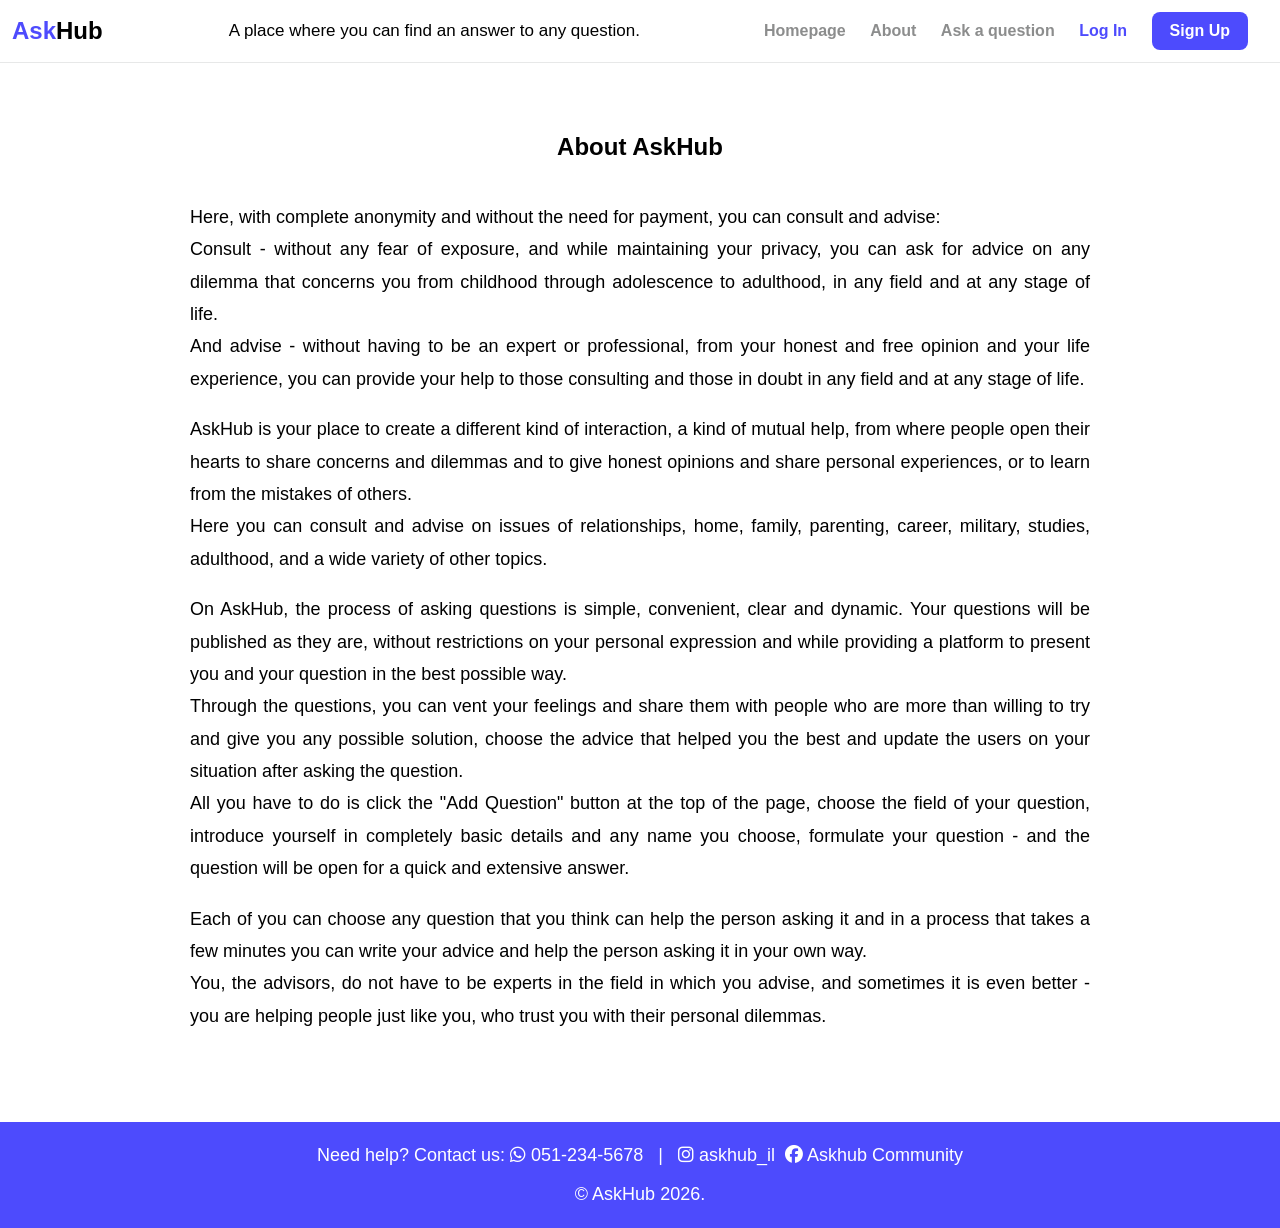
<file: about.html>
<!DOCTYPE html>
<html lang="en" dir="ltr">

<head>
    <meta charset="UTF-8">
    <meta name="viewport" content="width=device-width, initial-scale=1.0">
    <title>Final Project - html JavaScript</title>
    <link rel="stylesheet" href="SCSS/style.css">
    <link rel="stylesheet" href="https://cdnjs.cloudflare.com/ajax/libs/font-awesome/6.5.2/css/all.min.css">
</head>

<body id="top">

    <header>
        <div class="nav-container">
            <div class="logo">Ask<span>Hub</span></div>
            <div class="subtitle">A place where you can find an answer to any question.</div>

            <!--צקבוקס מוסתר-->
            <input type="checkbox" id="menu-toggle">

            <!--כפתור לפתיחת התפריט-->
            <label for="menu-toggle" class="hamburger">
                ☰
            </label>

            <nav class="menu">
                <a href="index.html">Homepage</a>
                <a href="about.html">About</a>
                <a href="ask.html">Ask a question</a>
                <a id="login-link" href="login.html" class="login">Log In</a>
                <a id="signup-link" href="register.html" class="signup">Sign Up</a>
            </nav>
        </div>
    </header>

    <main class="container">
        <section class="about-strip" id="about-section">
            <h1>About AskHub</h1>
            <div class="inner-about">
                <p>Here, with complete anonymity and without the need for payment, you can consult and advise:</p>
                <p>Consult - without any fear of exposure, and while maintaining your privacy, you can ask for advice on
                    any dilemma that concerns you from childhood through adolescence to adulthood, in any field and at
                    any stage of life.</p>
                <p>And advise - without having to be an expert or professional, from your honest and free opinion and
                    your life experience, you can provide your help to those consulting and those in doubt in any field
                    and at any stage of life.</p>
                <br>
                <p>AskHub is your place to create a different kind of interaction, a kind of mutual help, from where
                    people open their hearts to share concerns and dilemmas and to give honest opinions and share
                    personal experiences, or to learn from the mistakes of others.</p>
                <p>Here you can consult and advise on issues of relationships, home, family, parenting, career,
                    military, studies, adulthood, and a wide variety of other topics.</p>
                <br>
                <p>On AskHub, the process of asking questions is simple, convenient, clear and dynamic. Your questions
                    will be published as they are, without restrictions on your personal expression and while providing
                    a platform to present you and your question in the best possible way.</p>
                <p>Through the questions, you can vent your feelings and share them with people who are more than
                    willing to try and give you any possible solution, choose the advice that helped you the best and
                    update the users on your situation after asking the question.</p>
                <p>All you have to do is click the "Add Question" button at the top of the page, choose the field of
                    your question, introduce yourself in completely basic details and any name you choose, formulate
                    your question - and the question will be open for a quick and extensive answer.</p>
                <br>
                <p>Each of you can choose any question that you think can help the person asking it and in a process
                    that takes a few minutes you can write your advice and help the person asking it in your own way.
                </p>
                <p>You, the advisors, do not have to be experts in the field in which you advise, and sometimes it is
                    even better - you are helping people just like you, who trust you with their personal dilemmas.</p>
            </div>
        </section>
    </main>

    <footer id="form-section" class="copyright">
        <p>
            <span class="contact">
                Need help? Contact us: <i class="fa-brands fa-whatsapp"></i> 051-234-5678
            </span>

            <span class="separator">|</span>

            <span class="social">
                <i class="fa-brands fa-instagram"></i> askhub_il
            </span>

            <span>
                <i id="facebook" class="fa-brands fa-facebook"></i> Askhub Community
            </span>
        </p>
        <p>© AskHub 2026.</p>
    </footer>

    <script src="js/navbar.js"></script>
</body>

</html>
</file>
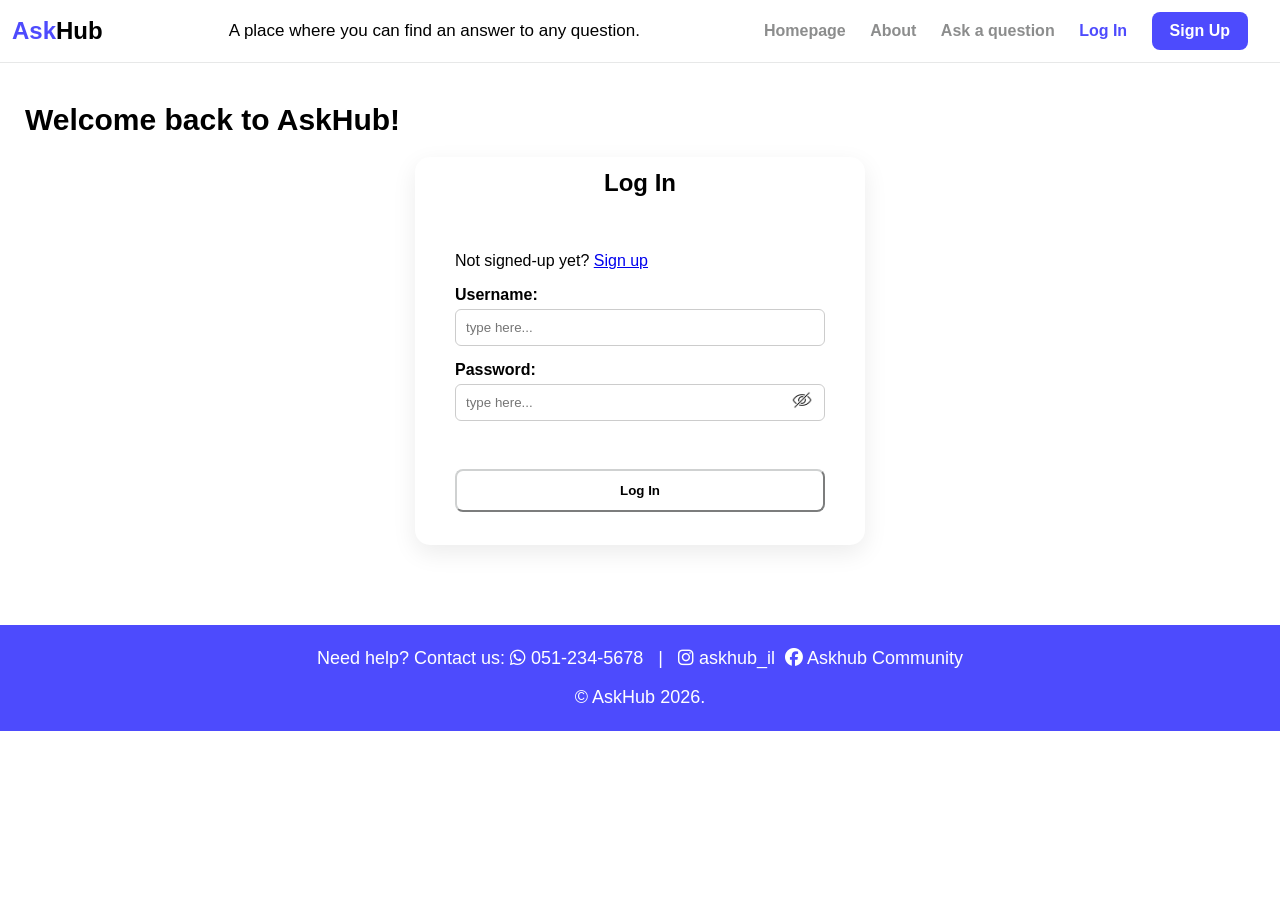
<file: admin.html>
<!DOCTYPE html>
<html lang="en" dir="ltr">

<head>
    <meta charset="UTF-8">
    <meta name="viewport" content="width=device-width, initial-scale=1.0">
    <title>Final Project - html JavaScript</title>
    <link rel="stylesheet" href="SCSS/style.css">
    <link rel="stylesheet" href="SCSS/admin.css">
    <link rel="stylesheet" href="SCSS/forms.css">
    <link rel="stylesheet" href="https://cdnjs.cloudflare.com/ajax/libs/font-awesome/6.5.2/css/all.min.css">
</head>

<body id="top">
    <header>
        <div class="nav-container">
            <div class="logo">Ask<span>Hub</span></div>
            <div class="subtitle">A place where you can find an answer to any question.</div>

            <!--צקבוקס מוסתר-->
            <input type="checkbox" id="menu-toggle">

            <!--כפתור לפתיחת התפריט-->
            <label for="menu-toggle" class="hamburger">
                ☰
            </label>

            <nav class="menu">
                <a href="index.html">Homepage</a>
                <a href="about.html">About</a>
                <a href="ask.html">Ask a question</a>
                <a id="login-link" href="login.html" class="login">Log In</a>
                <a id="signup-link" href="register.html" class="signup">Sign Up</a>
            </nav>
        </div>
    </header>

    <main class="container">
        <h1 class="site-title">Hey Admin, welcome back!</h1>

        <!--טבלת משתמשים למנהל/אדמין-->
        <div class="white-bubble admin-card">
            <div class="table-wrapper">
                <table id="users-table" class="admin-table">
                    <thead>
                        <tr>
                            <th>Profile Picture</th>
                            <th>Username</th>
                            <th>Full Name</th>
                            <th>Email</th>
                            <th>Birth Date</th>
                            <th>Address</th>
                            <th>Actions</th>
                        </tr>
                    </thead>
                    <tbody id="users-body"></tbody>
                </table>
            </div>
        </div>
    </main>


    <!-- --------------------------- Edit Profile Modal - טופס צף ------------------------------>

    <div id="edit-profile-modal" class="modal">

        <div class="modal-content">

            <span id="close-modal" class="close">&times;</span>

            <h2>Edit Profile</h2>

            <div class="modal-steps">
                <button id="account-tab" class="active-tab" type="button">Edit Account Info</button>
                <button id="personal-tab" type="button">Edit Personal Details</button>
            </div>


            <!-- --------------------------- שלב 1 --------------------------- -->

            <div id="account-section">

                <label>Username
                    <input type="text" id="username">
                    <span id="username-error" class="error"></span>
                </label>

                <label>Profile Picture
                    <input type="file" id="profile-pic">
                    <span id="profile-pic-error" class="error"></span>
                </label>

                <label>Email
                    <input type="email" id="mail">
                    <span id="mail-error" class="error"></span>
                </label>

                <label>Password
                    <div class="password-container">
                        <input type="password" id="password">
                        <!-- עין פתוחה -->
                        <img id="eye-icon" class="toggle-password" src="images/eyeicon.png" alt="show password">
                    </div>
                    <span id="password-error" class="error"></span>
                </label>

                <label>Confirm Password
                    <input type="password" id="confirm-password">
                    <span id="confirm-password-error" class="error"></span>
                </label>

            </div>


            <!-- --------------------------- שלב 2 --------------------------- -->

            <div id="personal-section" style="display:none;">

                <label>First Name
                    <input type="text" id="fname">
                    <span id="fname-error" class="error"></span>
                </label>

                <label>Last Name
                    <input type="text" id="lname">
                    <span id="lname-error" class="error"></span>
                </label>

                <label>Birth Date
                    <input type="date" id="bday">
                    <span id="bday-error" class="error"></span>
                </label>

                <label>City
                    <input type="text" id="city" list="cities-list">
                    <datalist id="cities-list"></datalist>
                    <span id="city-error" class="error"></span>
                </label>

                <label>Street
                    <input type="text" id="street">
                    <span id="street-error" class="error"></span>
                </label>

                <label>Street Number
                    <input type="number" id="street-no">
                    <span id="street-no-error" class="error"></span>
                </label>

            </div>

            <div class="modal-buttons">
                <button id="cancel-edit" type="button">Cancel</button>
                <button id="save-edit" type="button">Save Changes</button>
            </div>

        </div>

    </div>

    <!-- Delete User Modal - טופס צף למחיקת משתמש עם אישור של המחיקה -->

    <div id="delete-modal" class="modal">

        <div class="delete-modal-content">
            <h3>Are you sure you want to delete this user?</h3>

            <div class="delete-buttons">
                <button id="confirm-delete" type="button">Yes</button>
                <button id="cancel-delete" type="button">No</button>
            </div>

        </div>

    </div>

    <footer id="form-section" class="copyright">
        <p>
            <span class="contact">
                Need help? Contact us: <i class="fa-brands fa-whatsapp"></i> 051-234-5678
            </span>

            <span class="separator">|</span>

            <span class="social">
                Follow us: <i class="fa-brands fa-instagram"></i> askhub_il
            </span>

            <span>
                <i id="facebook" class="fa-brands fa-facebook"></i> Askhub Community
            </span>
        </p>
        <p>© AskHub 2026.</p>
    </footer>

    <script src="js/navbar.js"></script>
    <script src="js/admin.js"></script>
    <script src="js/user.js"></script>
    <script src="js/validation.js"></script>
    <script src="js/password.js"></script>
    <script src="js/editprofile.js"></script>
</body>

</html>
</file>
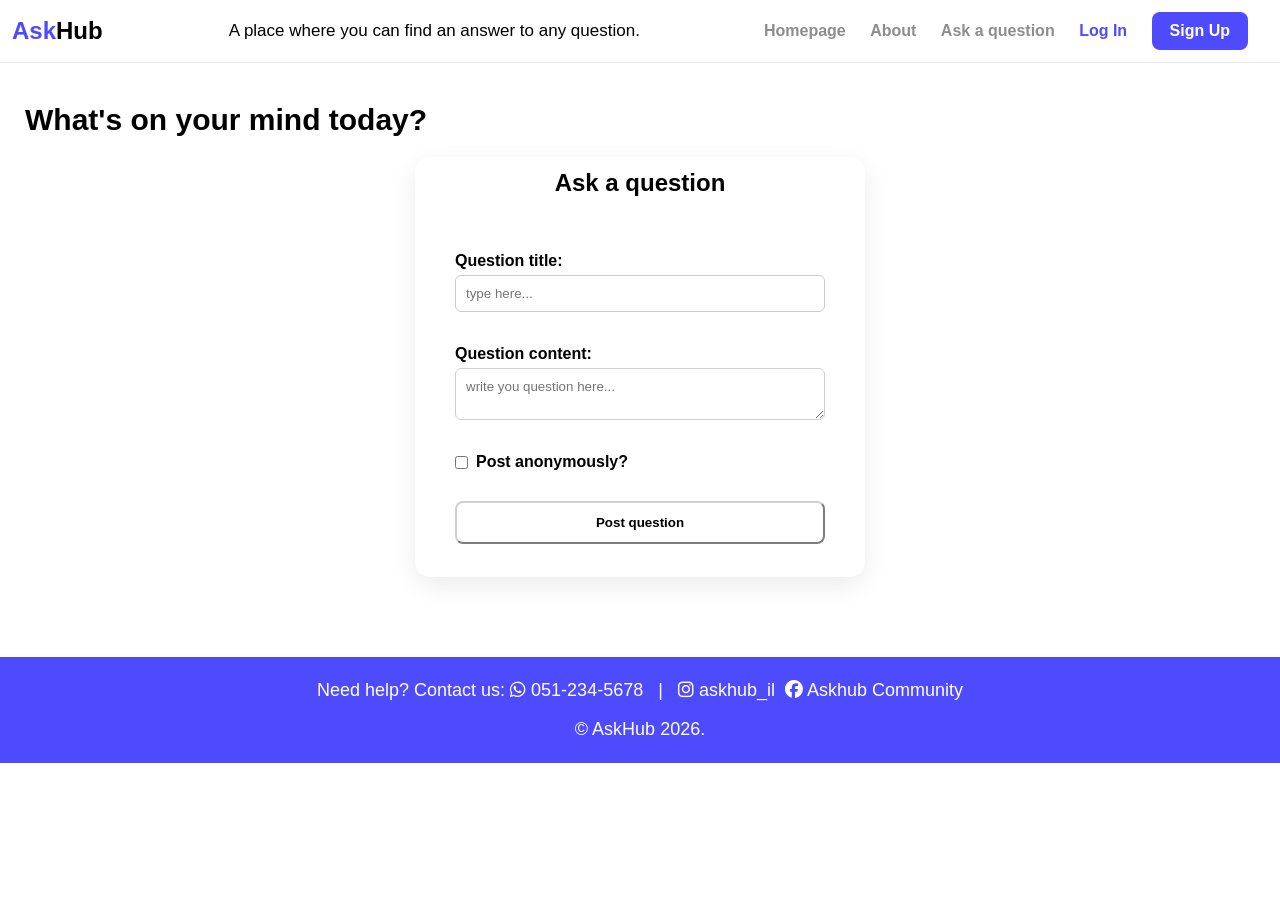
<file: ask.html>
<!DOCTYPE html>
<html lang="en" dir="ltr">

<head>
    <meta charset="UTF-8">
    <meta name="viewport" content="width=device-width, initial-scale=1.0">
    <title>Final Project - html JavaScript</title>
    <link rel="stylesheet" href="SCSS/style.css">
    <link rel="stylesheet" href="SCSS/ask.css">
    <link rel="stylesheet" href="SCSS/forms.css">
    <link rel="stylesheet" href="https://cdnjs.cloudflare.com/ajax/libs/font-awesome/6.5.2/css/all.min.css">
</head>

<body id="top">
    <header>
        <div class="nav-container">
            <div class="logo">Ask<span>Hub</span></div>
            <div class="subtitle">A place where you can find an answer to any question.</div>

            <!--צקבוקס מוסתר-->
            <input type="checkbox" id="menu-toggle">

            <!--כפתור לפתיחת התפריט-->
            <label for="menu-toggle" class="hamburger">
                ☰
            </label>

            <nav class="menu">
                <a href="index.html">Homepage</a>
                <a href="about.html">About</a>
                <a href="ask.html">Ask a question</a>
                <a id="login-link" href="login.html" class="login">Log In</a>
                <a id="signup-link" href="register.html" class="signup">Sign Up</a>
            </nav>
        </div>
    </header>

    <main class="container">
        <!-- טופס לשאילת שאלה (מוצג אך ורק למשתמש מחובר) -->
        <h1 class="site-title">What's on your mind today?</h1>
        <div class="white-bubble">
            <h2>Ask a question</h2>

            <div class="form-content">
                <form id="ask-question-form" class="form" novalidate>

                    <label>Question title:
                        <input id="question-title" type="text" name="title" required placeholder="type here...">
                        <div id="question-title-error" class="error"></div>
                    </label>

                    <label>Question content:
                        <textarea id="question-content" type="text" name="content" required placeholder="write you question here..." max=3000></textarea>
                        <div id="question-content-error" class="error"></div>
                    </label>

                    <label class="anonymous-option">
                        <input id="question-anonymous-setting" type="checkbox" name="anonymously-posting">
                        Post anonymously?
                    </label>

                    <button type="submit" class="ask-question-btn">Post question</button>
                </form>
            </div>
        </div>
    </main>

    <!-- Success Modal - טופס צף שאומר למשתמש שהוא העלה את השאלה בהצלחה -->
    <div id="success-modal" class="modal">

        <div class="posting-modal-content">

            <h3>Your question has been posted successfully!</h3>

            <button id="close-success" type="button">Yay!</button>

        </div>
    </div>

    <footer id="form-section" class="copyright">
        <p>
            <span class="contact">
                Need help? Contact us: <i class="fa-brands fa-whatsapp"></i> 051-234-5678
            </span>

            <span class="separator">|</span>

            <span class="social">
                <i class="fa-brands fa-instagram"></i> askhub_il
            </span>

            <span>
                <i id="facebook" class="fa-brands fa-facebook"></i> Askhub Community
            </span>
        </p>
        <p>© AskHub 2026.</p>
    </footer>

    <script src="js/navbar.js"></script>
    <script src="js/ask.js"></script>
</body>

</html>
</file>
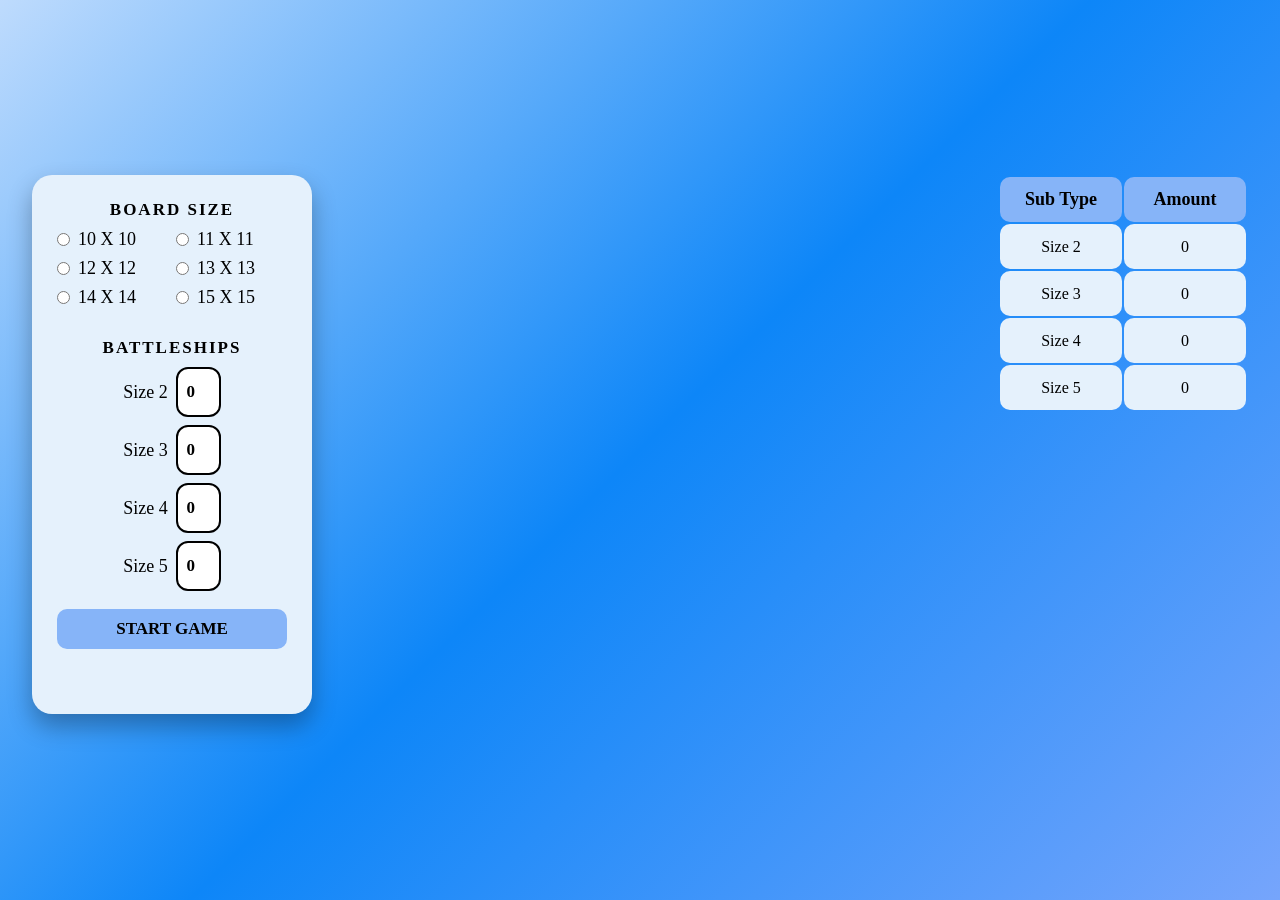
<file: game.html>
<!DOCTYPE html>
<html lang="en">

<head>
    <meta charset="UTF-8">
    <meta name="viewport" content="width=device-width, initial-scale=1.0">
    <title>Battleship</title>

    <link rel="stylesheet" href="SCSS/game.css">
</head>

<body>
    <div class="container game-layout">
        
        <!-- Left Panel - בחירת הגדרות -->
        <aside class="settings" id="settings-panel">

            <h2>BOARD SIZE</h2>
            <div class="board-sizes">

                <label>
                    <input type="radio" name="boardSize" value="10">10 X 10
                </label>

                <label>
                    <input type="radio" name="boardSize" value="11">11 X 11
                </label>

                <label>
                    <input type="radio" name="boardSize" value="12">12 X 12
                </label>

                <label>
                    <input type="radio" name="boardSize" value="13">13 X 13
                </label>

                <label>
                    <input type="radio" name="boardSize" value="14">14 X 14
                </label>

                <label>
                    <input type="radio" name="boardSize" value="15">15 X 15
                </label>

            </div>

            <h2>BATTLESHIPS</h2>
            <div class="ship-inputs-container">
                <div class="ship-input">
                    <label>Size 2</label>
                    <input type="number" id="ship2" min="0" step="1" value="0">
                </div>

                <div class="ship-input">
                    <label>Size 3</label>
                    <input type="number" id="ship3" min="0" step="1" value="0">
                </div>

                <div class="ship-input">
                    <label>Size 4</label>
                    <input type="number" id="ship4" min="0" step="1" value="0">
                </div>

                <div class="ship-input">
                    <label>Size 5</label>
                    <input type="number" id="ship5" min="0" step="1" value="0">
                </div>
            </div>

            <button id="start-btn">START GAME</button>

            <button id="reset-btn">RESET GAME</button>

            <p id="message"></p>

        </aside>

        <!-- Game Area - לוח המשחק וההתקדמות-->
        <main class="game-section">
            <div id="board" class="board hidden">
            </div>
        </main>

        <!-- Right Panel - בר ההתקדמות במשחק (שמציגים כמה נשאר וכו) -->
        <aside class="ships-left" id="ships-panel">

            <table>
                <thead>
                    <tr>
                        <th>Sub Type</th>
                        <th>Amount</th>
                    </tr>
                </thead>

                <tbody>
                    <tr>
                        <td>Size 2</td>
                        <td id="left2">0</td>
                    </tr>

                    <tr>
                        <td>Size 3</td>
                        <td id="left3">0</td>
                    </tr>

                    <tr>
                        <td>Size 4</td>
                        <td id="left4">0</td>
                    </tr>

                    <tr>
                        <td>Size 5</td>
                        <td id="left5">0</td>
                    </tr>
                </tbody>

            </table>
        </aside>
    </div>


    <!-- אנימציות וסאודנים -->
    <!-- בום -->
    <div id="boom" class="boom hidden">BOOM!</div>

    <audio id="boomSound">
        <source src="audio/boom.mp3" type="audio/mpeg">
    </audio>

    <!-- ווינר / ניצחון-->
    <div id="winMessage" class="win-message hidden">
        <h1>WELL DONE!!!</h1>
        <p>You won! All battleships destroyed!</p>
    </div>
    
    <audio id="winSound">
        <source src="audio/winner.mp3" type="audio/mpeg">
    </audio>

    <script src="js/game/ships.js"></script>
    <script src="js/game/board.js"></script>
    <script src="js/game/game.js"></script>

</body>
</html>
</file>
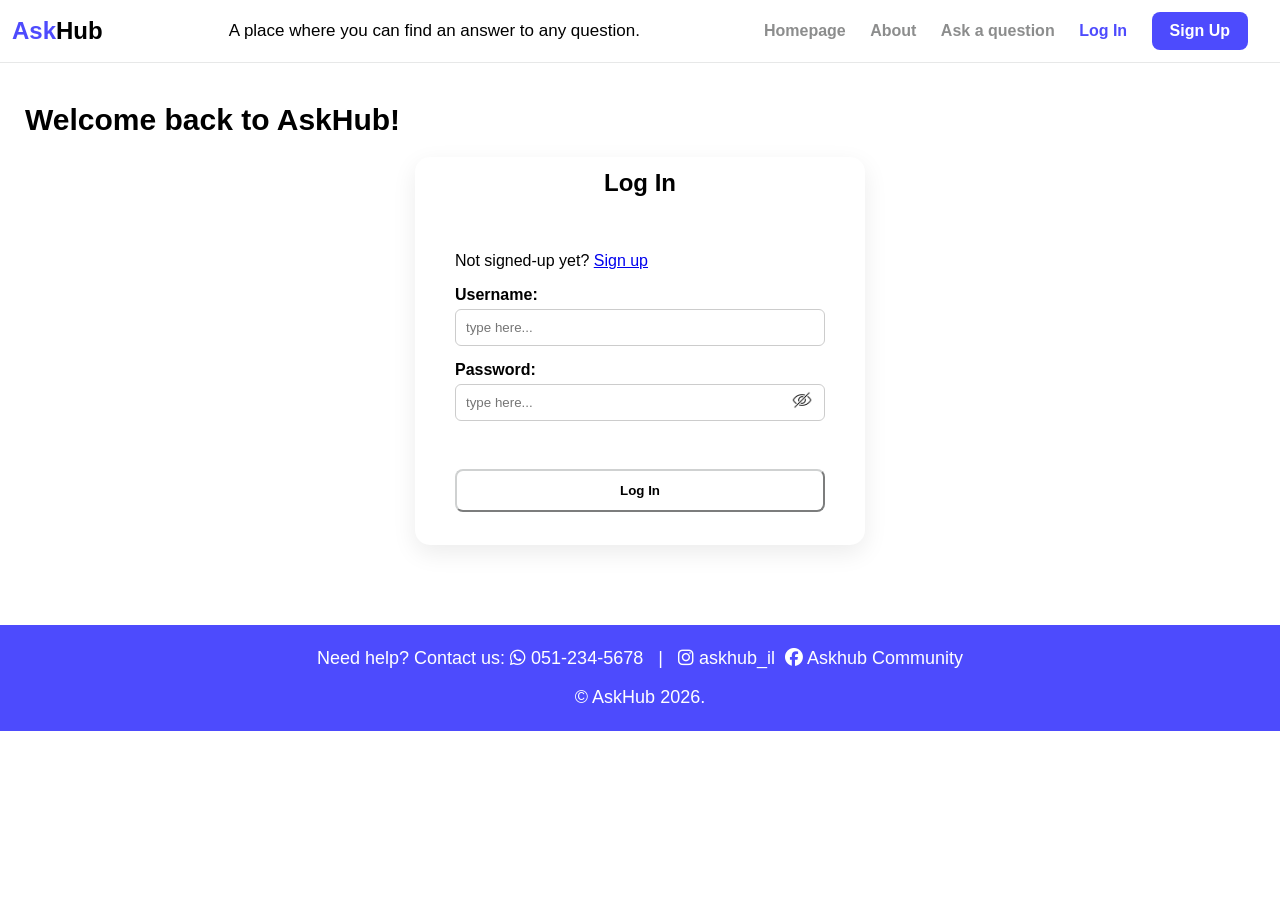
<file: login.html>
<!DOCTYPE html>
<html lang="en" dir="ltr">

<head>
    <meta charset="UTF-8">
    <meta name="viewport" content="width=device-width, initial-scale=1.0">
    <title>Final Project - html JavaScript</title>
    <link rel="stylesheet" href="SCSS/style.css">
    <link rel="stylesheet" href="SCSS/forms.css">
    <link rel="stylesheet" href="https://cdnjs.cloudflare.com/ajax/libs/font-awesome/6.5.2/css/all.min.css">
</head>

<body id="top">

    <header>
        <div class="nav-container">
            <div class="logo">Ask<span>Hub</span></div>
            <div class="subtitle">A place where you can find an answer to any question.</div>

            <!--צקבוקס מוסתר-->
            <input type="checkbox" id="menu-toggle">

            <!--כפתור לפתיחת התפריט-->
            <label for="menu-toggle" class="hamburger">
                ☰
            </label>

            <nav class="menu">
                <a href="index.html">Homepage</a>
                <a href="about.html">About</a>
                <a href="ask.html">Ask a question</a>
                <a id="login-link" href="login.html" class="login">Log In</a>
                <a id="signup-link" href="register.html" class="signup">Sign Up</a>
            </nav>
        </div>
    </header>

    <main class="container">
        <h1 class="site-title">Welcome back to AskHub!</h1>
        <div class="white-bubble">
            <h2>Log In</h2>
            <p>
            <div class="form-content">
                Not signed-up yet?
                <a href="register.html">Sign up</a>
                </p>
                <form id="login-form" class="form">
                    <label>Username:
                        <input id="login-username" type="text" name="username" required placeholder="type here..."">
                    </label>

                    <label>Password:
                    <div class=" password-container">
                        <input id="password" type="password" name="password" required placeholder="type here...">
                        <!-- עין פתוחה -->
                        <img id="eye-icon" class="toggle-password" src="images/eyeicon.png" alt="show password">
                    </div>
            <div id="login-error" class="error"></div>
            </label>
            <button type="submit" class="login-btn">Log In</button>
        </div>
        </form>
        </div>
    </main>

    <footer id="form-section" class="copyright">
        <p>
            <span class="contact">
                Need help? Contact us: <i class="fa-brands fa-whatsapp"></i> 051-234-5678
            </span>

            <span class="separator">|</span>

            <span class="social">
                <i class="fa-brands fa-instagram"></i> askhub_il
            </span>

            <span>
                <i id="facebook" class="fa-brands fa-facebook"></i> Askhub Community
            </span>
        </p>
        <p>© AskHub 2026.</p>
    </footer>

    <script src="js/navbar.js"></script>
    <script src="js/user.js"></script>
    <script src="js/password.js"></script>
    <script src="js/login.js"></script>
</body>

</html>
</file>
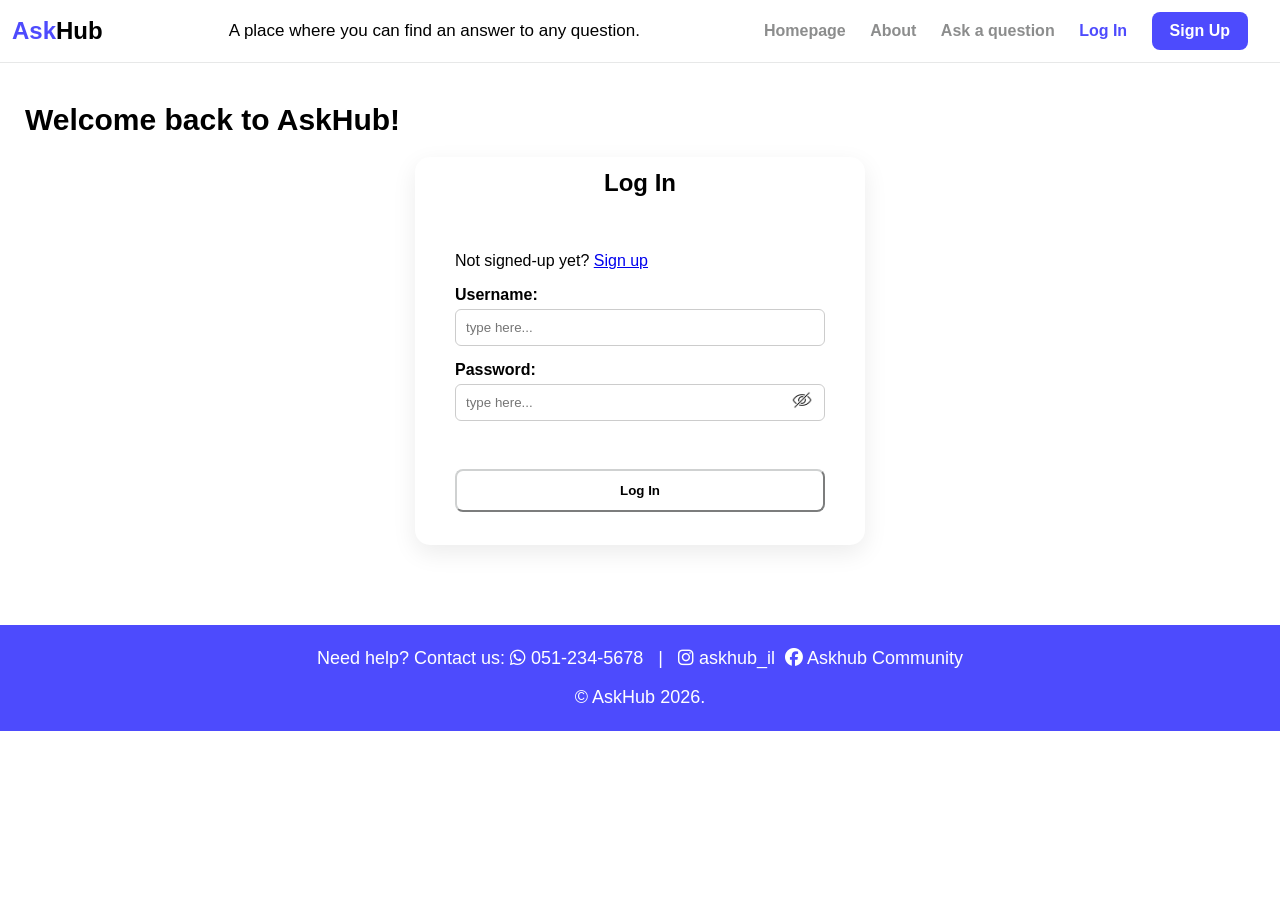
<file: profile.html>
<!DOCTYPE html>
<html lang="en" dir="ltr">

<head>
    <meta charset="UTF-8">
    <meta name="viewport" content="width=device-width, initial-scale=1.0">
    <title>Final Project - html JavaScript</title>
    <link rel="stylesheet" href="SCSS/style.css">
    <link rel="stylesheet" href="SCSS/forms.css">
    <link rel="stylesheet" href="SCSS/profile.css">
    <link rel="stylesheet" href="https://cdnjs.cloudflare.com/ajax/libs/font-awesome/6.5.2/css/all.min.css">
</head>

<body id="top">

    <header>
        <div class="nav-container">
            <div class="logo">Ask<span>Hub</span></div>
            <div class="subtitle">A place where you can find an answer to any question.</div>

            <!--צקבוקס מוסתר-->
            <input type="checkbox" id="menu-toggle">

            <!--כפתור לפתיחת התפריט-->
            <label for="menu-toggle" class="hamburger">
                ☰
            </label>

            <nav class="menu">
                <a href="index.html">Homepage</a>
                <a href="about.html">About</a>
                <a href="ask.html">Ask a question</a>
                <a id="login-link" href="login.html" class="login">Log In</a>
                <a id="signup-link" href="register.html" class="signup">Sign Up</a>
            </nav>
        </div>
    </header>

    <main class="container">
        <h1 class="site-title">Hey, welcome back!</h1>
        <div class="white-bubble profile-card">

            <img id="profile-image" class="profile-image">
            <h2 id="profile-name"></h2>
            <p id="profile-username" class="profile-username"></p>
            <p id="profile-email"></p>
            <p id="profile-bday"></p>
            <p id="profile-address"></p>
            <p id="numOfAdvice">Advices given: 114</p>
            <p id="numOfQues">Questions asked: 18</p>

            <div class="profile-buttons">
                <button id="edit-profile-btn" type="button">Edit Profile</button>
                <button id="game-btn" type="button"">Game</button>
                <button id="logout-btn" type="button">Logout</button>
            </div>
        </div>
    </main>


    <!-- --------------------------- Edit Profile Modal - טופס צף לעריכת משתמש --------------------------- -->

    <div id="edit-profile-modal" class="modal">

        <div class="modal-content">

            <span id="close-modal" class="close">&times;</span>

            <h2>Edit Profile</h2>

            <div class="modal-steps">
                <button id="account-tab" class="active-tab" type="button">Edit Account Info</button>
                <button id="personal-tab" type="button">Edit Personal Details</button>
            </div>


            <!-- --------------------------- שלב 1 --------------------------- -->

            <div id="account-section">

                <label>Username
                    <input type="text" id="username">
                    <span id="username-error" class="error"></span>
                </label>

                <label>Profile Picture
                    <input type="file" id="profile-pic">
                    <span id="profile-pic-error" class="error"></span>
                </label>

                <label>Email
                    <input type="email" id="mail">
                    <span id="mail-error" class="error"></span>
                </label>

                <label>Password
                    <div class="password-container">
                        <input type="password" id="password">
                        <!-- עין פתוחה -->
                         <img id="eye-icon" class="toggle-password" src="images/eyeicon.png" alt="show password">
                    </div>
                    <span id="password-error" class="error"></span>
                </label>

                <label>Confirm Password
                    <input type="password" id="confirm-password">
                    <span id="confirm-password-error" class="error"></span>
                </label>

            </div>


            <!-- --------------------------- שלב 2 --------------------------- -->

            <div id="personal-section" style="display:none;">

                <label>First Name
                    <input type="text" id="fname">
                    <span id="fname-error" class="error"></span>
                </label>

                <label>Last Name
                    <input type="text" id="lname">
                    <span id="lname-error" class="error"></span>
                </label>

                <label>Birth Date
                    <input type="date" id="bday">
                    <span id="bday-error" class="error"></span>
                </label>

                <label>City
                    <input type="text" id="city" list="cities-list">
                    <datalist id="cities-list"></datalist>
                    <span id="city-error" class="error"></span>
                </label>

                <label>Street
                    <input type="text" id="street">
                    <span id="street-error" class="error"></span>
                </label>

                <label>Street Number
                    <input type="number" id="street-no">
                    <span id="street-no-error" class="error"></span>
                </label>

            </div>

            <div class="modal-buttons">
                <button id="cancel-edit" type="button">Cancel</button>
                <button id="save-edit" type="button">Save Changes</button>
            </div>
        </div>
    </div>

    <footer id="form-section" class="copyright">
        <p>
            <span class="contact">
                Need help? Contact us: <i class="fa-brands fa-whatsapp"></i> 051-234-5678
            </span>

            <span class="separator">|</span>

            <span class="social">
                <i class="fa-brands fa-instagram"></i> askhub_il
            </span>

            <span>
                <i id="facebook" class="fa-brands fa-facebook"></i> Askhub Community
            </span>
        </p>
        <p>© AskHub 2026.</p>
    </footer>

    <script src="js/navbar.js"></script>
    <script src="js/profile.js"></script>
    <script src="js/user.js"></script>
    <script src="js/validation.js"></script>
    <script src="js/password.js"></script>
    <script src="js/editprofile.js"></script>
</body>
</html>
</file>
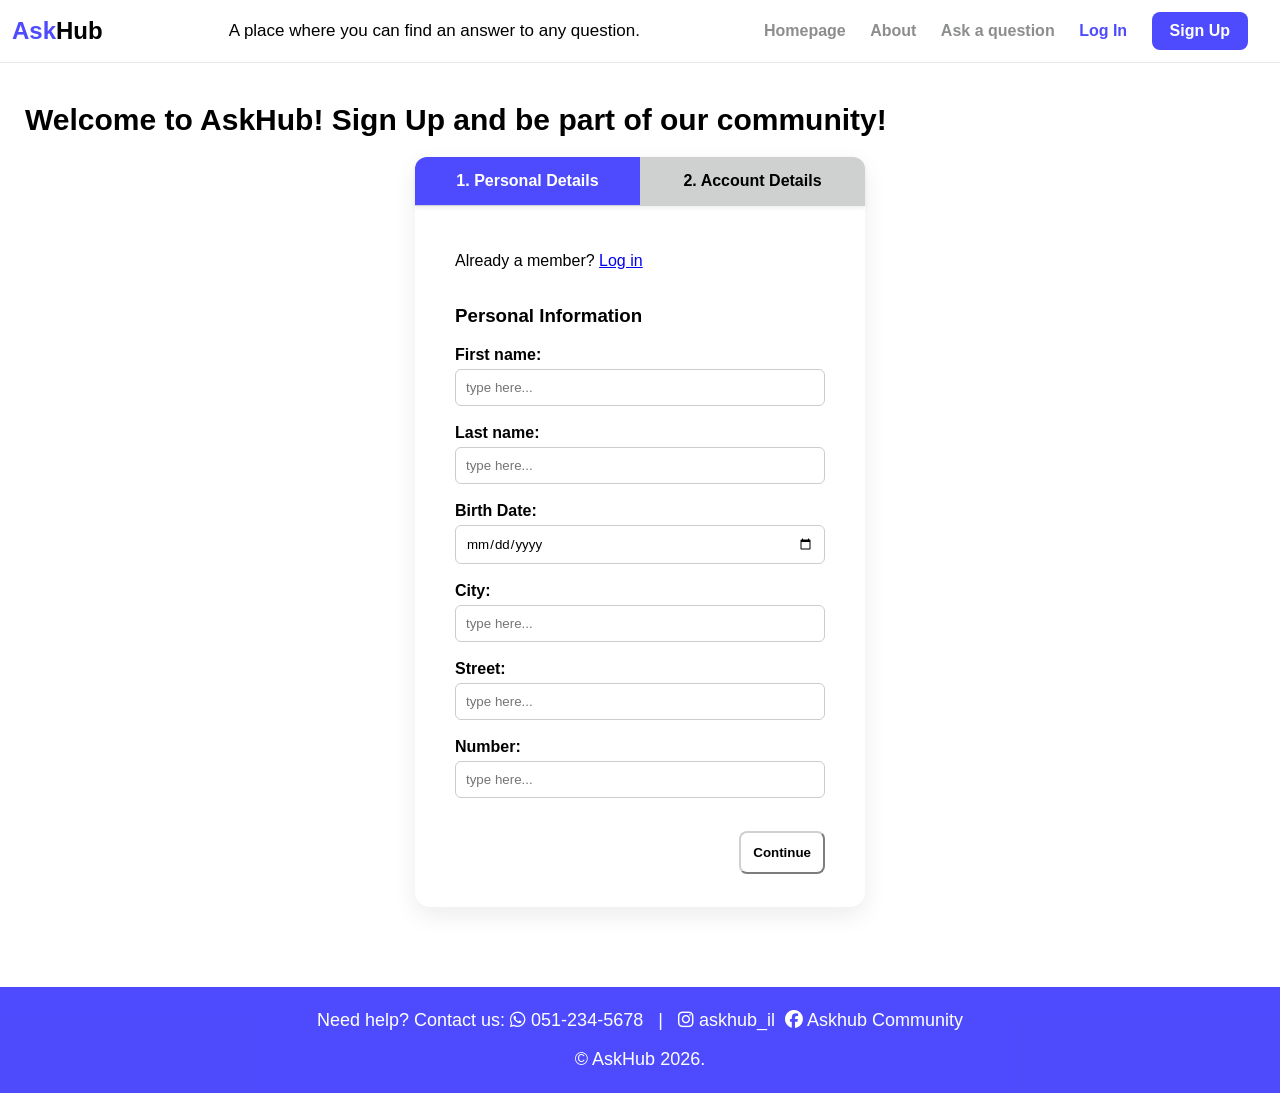
<file: register.html>
<!DOCTYPE html>
<html lang="en" dir="ltr">

<head>
    <meta charset="UTF-8">
    <meta name="viewport" content="width=device-width, initial-scale=1.0">
    <title>Final Project - html JavaScript</title>
    <link rel="stylesheet" href="SCSS/style.css">
    <link rel="stylesheet" href="SCSS/forms.css">
    <link rel="stylesheet" href="https://cdnjs.cloudflare.com/ajax/libs/font-awesome/6.5.2/css/all.min.css">
</head>

<body id="top">

    <header>
        <div class="nav-container">
            <div class="logo">Ask<span>Hub</span></div>
            <div class="subtitle">A place where you can find an answer to any question.</div>

            <!--צקבוקס מוסתר-->
            <input type="checkbox" id="menu-toggle">

            <!--כפתור לפתיחת התפריט-->
            <label for="menu-toggle" class="hamburger">
                ☰
            </label>

            <nav class="menu">
                <a href="index.html">Homepage</a>
                <a href="about.html">About</a>
                <a href="ask.html">Ask a question</a>
                <a id="login-link" href="login.html" class="login">Log In</a>
                <a id="signup-link" href="register.html" class="signup">Sign Up</a>
            </nav>
        </div>
    </header>

    <main class="container">
        <h1 class="site-title">Welcome to AskHub! Sign Up and be part of our community!</h1>
        <div class="white-bubble">
            <div class="steps">
                <div id="step1-title" class="step active">1. Personal Details</div>
                <div id="step2-title" class="step">2. Account Details</div>
            </div>
            <div class="form-content">
                <p>Already a member? <a href="login.html">Log in</a></p>

                <form id="register-form" class="form" novalidate>
                    <div class="form-section" id="step1">

                        <!-- שלב 1 -->
                        <h3>Personal Information</h3>
                        <label>First name:
                            <input id="fname" type="text" name="fname" required placeholder="type here..." minlength="2"
                                maxlength="60">
                            <span id="fname-error" class="error"></span>
                        </label>

                        <label>Last name:
                            <input id="lname" type="text" name="lname" required placeholder="type here..." minlength="2"
                                maxlength="60">
                            <span id="lname-error" class="error"></span>
                        </label>

                        <label>Birth Date:
                            <input id="bday" type="date" name="bday" required>
                            <span id="bday-error" class="error"></span>
                        </label>

                        <label>City:
                            <input id="city" type="text" name="city" list="cities-list" required
                                placeholder="type here...">
                            <datalist id="cities-list"></datalist>
                            <span id="city-error" class="error"></span>
                        </label>

                        <label>Street:
                            <input id="street" type="text" name="street" required placeholder="type here..."
                                minlength="2" maxlength="60">
                            <span id="street-error" class="error"></span>
                        </label>

                        <label>Number:
                            <input id="street-no" type="number" name="street-no" required min="0" placeholder="type here...">
                            <span id="street-no-error" class="error"></span>
                        </label>

                        <button type="button" id="continue-btn" class="continue-btn">Continue</button>

                    </div>


                    <!-- שלב 2 -->
                    <div class="form-section" id="step2">
                        <h3>Account Information</h3>

                        <label>Username:
                            <input id="username" type="text" name="username" requiredbplaceholder="example: PrettyOrange123" minlength="2" maxlength="60">
                            <span id="username-error" class="error"></span>
                        </label>

                        <label>Password:
                            <div class="password-container">

                                <input id="password" type="password" name="password" required placeholder="type here..." minlength="7" maxlength="12">

                                <!-- עין פתוחה -->
                                <img id="eye-icon" class="toggle-password" src="images/eyeicon.png" alt="show password">
                            </div>
                            <span id="password-error" class="error"></span>
                        </label>

                        <label>Confirm Password:
                            <input id="confirm-password" type="password" name="confirm-password" required
                                   placeholder="type here..." minlength="7" maxlength="12">
                            <span id="confirm-password-error" class="error"></span>
                        </label>

                        <label>Profile picture:
                            <input id="profile-pic" type="file" name="profile-pic" required accept=".jpg,.jpeg">
                            <span id="profile-pic-error" class="error"></span>
                        </label>

                        <label>E-mail address:
                            <input id="mail" type="email" name="mail" required placeholder="example@mail.com">
                            <span id="mail-error" class="error"></span>
                        </label>

                        <div class="buttons-row">
                            <button type="button" id="back-btn" class="back-btn">Back</button>
                            <button type="submit" class="submit-btn">Sign Up</button>
                        </div>
                    </div>
                </form>
            </div>
        </div>
    </main>

    <footer id="form-section" class="copyright">
        <p>
            <span class="contact">
                Need help? Contact us: <i class="fa-brands fa-whatsapp"></i> 051-234-5678
            </span>

            <span class="separator">|</span>

            <span class="social">
                <i class="fa-brands fa-instagram"></i> askhub_il
            </span>

            <span>
                <i id="facebook" class="fa-brands fa-facebook"></i> Askhub Community
            </span>
        </p>
        <p>© AskHub 2026.</p>
    </footer>

    <script src="js/navbar.js"></script>
    <script src="js/user.js"></script>
    <script src="js/validation.js"></script>
    <script src="js/password.js"></script>
    <script src="js/register.js"></script>
</body>

</html>
</file>
<file: SCSS/style.css>
:root {
    --royal-blue: #423ffdef;
    --white: #ffffff;
    --black: #000000;
    --red: #ff4d4d;
    --green: #09d1a6;
    --dark-gray: #8c8d8d;
    --light-gray: #cfd1d1;
    --very-light-gray: #e0e2e2c7;
    --light-blue: #569affcb;
}

* {
    box-sizing: border-box;
    scroll-behavior: smooth;
}

body {
    margin: 0;
    font-family: 'Segoe UI', Tahoma, sans-serif;
    background-color: var(--white);
    direction: ltr;
}

.nav-ready .menu {
    visibility: visible;
}

.menu {
    visibility: hidden;
}

/* --------------------------- חלק עליון --------------------------- */
header {
    position: sticky;
    top: 0;
    background-color: var(--white);
    z-index: 1000;
    border-bottom: 1px solid var(--very-light-gray);
    margin: 0 auto;
    padding: 2px;
    direction: ltr;
}

.nav-container {
    display: flex;
    justify-content: space-between;
    align-items: center;
    max-width: 1300px;
    margin: 0 auto;
    padding: 10px;
    direction: ltr;
}

/*המילה Ask*/
.logo {
    color: var(--royal-blue);
    font-weight: bold;
    font-size: 24px;
}

/*המילה Hub*/
.logo span {
    color: var(--black);
}

.subtitle {
    color: var(--black);
    font-weight: normal;
    font-size: 17px;
    margin-left: 2px;
}

/*תפריט*/
.menu a {
    color: var(--dark-gray);
    text-decoration: none;
    margin-right: 20px;
    transition: all 0.3s ease;
    display: inline-block;
    font-weight: bold;
}

/*כפתור התחברות*/
.menu a.login {
    color: var(--royal-blue);
}

/*כפתור הרשמה*/
.menu a.signup {
    background-color: var(--royal-blue);
    color: var(--white);
    padding: 10px 18px;
    border-radius: 8px;
}

.menu a:hover {
    color: var(--light-gray);
    transform: translateY(-4px) scale(1.1);
}

.site-title {
    font-size: 30px;
}

/* --------------------------- אודות --------------------------- */
.about-strip {
    background-color: var(--white);
    padding: 10px 20px;
    text-align: center;
}

.inner-about h1 {
    color: var(--black);
}

.inner-about p {
    text-align: justify;
    line-height: 1.8;
    font-size: 18px;
    max-width: 900px;
    margin: 0 auto;
}

.inner-about {
    padding-top: 20px;
}

/* -------------------------- המבורגר -------------------------- */
#menu-toggle {
    display: none;
}

.hamburger {
    display: none;
}

/* --------------------------- דף הבית - תוכן --------------------------- */
.container {
    max-width: 1270px;
    margin: 40px auto;
    padding: 0 20px;
}

.grid-layout {
    display: grid;
    grid-template-columns: repeat(4, 1fr);
    gap: 25px;
}

.card {
    background-color: var(--white);
    border-radius: 12px;
    overflow: hidden;
    display: flex;
    flex-direction: column;
    transition: transform 0.35s ease;
}

.card:hover {
    transform: translateY(-8px) scale(1.04);
    box-shadow: 0 12px 30px var(--light-gray);
}

.card img {
    width: 100%;
    height: 160px;
    object-fit: cover;
}

.main-article {
    grid-column: span 3;
    background-color: var(--white);
}

.main-article img {
    height: 220px;
}

.card-content {
    padding: 20px;
    flex-grow: 1;
    display: flex;
    flex-direction: column;
}

.card-content h2 {
    color: var(--black);
    margin: 0 0 10px 0;
    font-size: 1.25rem;
}

.btn {
    background-color: var(--royal-blue);
    color: var(--white);
    text-decoration: none;
    padding: 8px 15px;
    border-radius: 6px;
    margin-top: auto;
    display: inline-block;
    text-align: center;
}

/* --------------------------- החלק התחתון של האתר - footer ---------------------------- */
footer {
    background-color: var(--royal-blue);
    padding: 5px 5px;
    text-align: center;
}

.copyright {
    font-size: 18px;
    margin-bottom: 0;
    color: var(--white);
    margin-top: 80px;
}

.contact {
    margin-right: 10px;
}

.separator {
    font-size: 18px;
    color: var(--white);
}

.social {
    margin-left: 10px;
}

.footer-contact i {
    margin-right: 5px;
}

#facebook {
    margin-left: 5px;
}

.table-wrapper {
    width: 100%;
    overflow-x: auto;
}

/* ------------------------- התאמת האתר למובייל ------------------------- */
@media (max-width: 1040px) {

    /* --------------------- header --------------------- */
    .nav-container {
        display: flex;
        align-items: center;
    }

    .mobile-auth {
        display: flex;
        gap: 10px;
        align-items: center;
        margin-left: auto;
        margin-right: 15px;
        order: 2;
        font-size: 14px;
    }

    /* כפתור המבורגר */
    .hamburger {
        display: block;
        color: var(--black);
        font-size: 30px;
        cursor: pointer;
        position: relative;
        z-index: 3000;
        order: 3;
    }

    .logo {
        order: 1;
    }

    /* ------------------------- תפריט צד ------------------------ */
    .menu {
        position: fixed;
        top: 0;
        right: -250px;
        width: 220px;
        height: 100vh;
        background-color: var(--white);
        display: flex;
        flex-direction: column;
        align-items: center;
        padding-top: 100px;
        gap: 25px;
        transition: right 0.3s ease;
        z-index: 2000;
    }

    #menu-toggle:checked~.menu {
        right: 0;
    }

    .menu a {
        margin: 0;
        font-size: 20px;
    }

    .subtitle {
        display: none;
    }

    /* ---------------- שכבת התוכן של האתר (דף הבית) --------------- */
    .grid-layout {
        grid-template-columns: 1fr;
    }

    .main-article {
        grid-column: span 1;
    }

    .container {
        padding: 15px;
        margin: 20px auto;
    }

    .card img {
        height: 200px;
    }

    .white-bubble {
        padding: 10px;
    }

    .form-content {
        padding: 15px;
    }
    
    /* ------------------ פרופיל משתמש ---------------- */
    .profile-card {
        width: 100%;
        max-width: 100%;
        padding: 20px;
    }

    .profile-image {
        max-width: 100%;
    }

    /* ------------------- בודי --------------- */
    body {
        overflow-x: hidden;
    }

    /* ----------------------- חלק תחתון ---------------------- */
    .copyright {
        font-size: 13px;
        margin-top: 60px;
    }

    footer p {
        line-height: 0.8;
    }

    footer p:first-child {
        display: flex;
        flex-direction: column;
        gap: 10px;
    }

    .social {
        display: inline;
    }

    .separator {
        display: none;
    }

    /* ---------------------- אדמין ----------------------- */
    .admin-card {
        padding: 15px;
    }

    .admin-table {
        min-width: 1000px;
    }

    .table-wrapper {
        overflow-x: auto;
    }
}
</file>
<file: SCSS/admin.css>
:root {
    --royal-blue: #423ffdef;
    --white: #ffffff;
    --black: #000000;
    --red: #ff4d4d;
    --green: #09d1a6;
    --dark-gray: #8c8d8d;
    --light-gray: #cfd1d1;
    --very-light-gray: #e0e2e2c7;
    --light-blue: #569affcb;
    --blue: #1f6fff;
    --rgba-dark-gray: rgba(0, 0, 0, .45);
    --rgba-light-gray: rgba(0, 0, 0, 0.08);
    --baby-pink: #ffe0e0;
    --baby-blue: #d9ecff;
}

/* --------------------------- מנהל / אדמין --------------------------- */

.admin-card {
    width: 100%;
    max-width: 1400px;
    margin: 40px auto;
    padding: 30px;
    border-radius: 15px;
    overflow: hidden;
}

.admin-table {
    width: 100%;
    border-collapse: collapse;
}

.white-bubble.admin-card {
    width: 100%;
    max-width: 1400px;
}

.admin-table thead {
    background: var(--white);
    color: var(--black);
}

.admin-table th {
    padding: 18px 15px;
    text-align: center;
    font-size: 15px;
    font-weight: bold;
}

.admin-table td {
    padding: 18px 15px;
    text-align: center;
    vertical-align: middle;
}

.admin-table tbody tr {
    border-bottom: 1px solid var(--light-gray);
}

.admin-table tbody tr:last-child {
    border-bottom: none;
}

.admin-profile-pic {
    width: 60px;
    height: 60px;
    border-radius: 50%;
    object-fit: cover;
    border: 3px solid var(--light-blue);
}

.actions {
    display: flex;
    justify-content: center;
    gap: 12px;
}

.action-btn {
    width: 42px;
    height: 42px;
    border: none;
    border-radius: 10px;
    background: var(--white);
    cursor: pointer;
    font-size: 20px;
    transition: .25s;
    box-shadow: 0 2px 8px var(--rgba-light-gray);
}

.action-btn:hover {
    transform: translateY(-3px);
}

.edit-btn:hover {
    background: var(--baby-blue);
}

.delete-btn:hover {
    background: var(--baby-pink);
}

/* -------------------- Delete Modal - אדמין יכול למחוק משתמש -------------------- */

.delete-modal-content {
    background: var(--white);
    width: 360px;
    padding: 35px;
    border-radius: 20px;
    text-align: center;
    box-shadow: 0 10px 30px var(--rgba-dark-gray);
}

.delete-modal-content h3 {
    margin-bottom: 30px;
    font-size: 22px;
}

.delete-buttons {
    display: flex;
    justify-content: center;
    gap: 18px;
}

.delete-buttons button {
    width: 120px;
    padding: 12px;
    border: none;
    border-radius: 10px;
    cursor: pointer;
    font-weight: bold;
    transition: .25s;
}

#confirm-delete {
    background: var(--red);
    color: var(--white);
}

#cancel-delete {
    background: var(--very-light-gray);
}

.delete-buttons button:hover {
    transform: translateY(-3px);
}
</file>
<file: SCSS/forms.css>
:root {
    --royal-blue: #423ffdef;
    --white: #ffffff;
    --black: #000000;
    --red: #ff4d4d;
    --green: #09d1a6;
    --dark-gray: #8c8d8d;
    --light-gray: #cfd1d1;
    --very-light-gray: #e0e2e2c7;
    --light-blue: #569affcb;
    --blue: #1f6fff;
    --rgba-dark-gray: rgba(0, 0, 0, .45);
    --rgba-light-gray: rgba(0, 0, 0, 0.08);
}

/* --------------------------- הרשמה --------------------------- */

.hidden {
    display: none;
}

.white-bubble {
    background-color: var(--white);
    max-width: 450px;
    margin: 0 auto;
    padding: 0;
    border-radius: 15px;
    box-shadow: 0 8px 25px var(--rgba-light-gray);
    text-align: left;
}

.form-content {
    padding: 30px 40px;
}

.white-bubble h2 {
    text-align: center;
    color: var(--black);
    margin-bottom: 25px;
    padding-top: 12px;
}

.form {
    display: flex;
    flex-direction: column;
    gap: 15px;
}

.form label {
    display: flex;
    flex-direction: column;
    font-weight: bold;
    color: var(--black);
}

input {
    padding: 10px;
    border-radius: 6px;
    border: 1px solid #ccc;
    margin-top: 5px;
    font-family: inherit;
}

/* --------------------------- שגיאות בטופס --------------------------- */
.error {
    display: block;
    min-height: 14px;
    color: var(--red);
    font-size: 13px;
    margin-top: 1px;
    font-weight: normal;
    margin-bottom: 3px;
}

.invalid {
    border: 2px solid var(--red);
}

.valid {
    border: 2px solid var(--green);
}


/* --------------------------- שלבים בטופס וכפתורים --------------------------- */

.submit-btn, .back-btn, .continue-btn {
    background-color: var(--white);
    color: var(--black);
    border-radius: 8px;
    border-color: var(--light-gray);
    padding: 12px;
    margin-bottom: 3px;
    margin-top: 15px;
    font-weight: bold;
    cursor: pointer;
    transition: all 0.3s ease;
    display: block;
}

.submit-btn:hover, .back-btn:hover, .continue-btn:hover {
    transform: translateY(-6px);
    box-shadow: 0 5px 5px var(--dark-gray);
}

.continue-btn {
    display: block;
    margin-left: auto;
}

.buttons-row {
    display: flex;
    justify-content: space-between;
    align-items: center;
    margin-top: 15px;
}

.back-btn, .submit-btn {
    flex: 0 0 120px;
}

#step2 {
    display: none;
}

.step {
    background-color: var(--light-gray);
    color: var(--black);
    padding: 15px 20px;
    display: inline-block;
    flex: 1;
    text-align: center;
}

.active {
    background-color: var(--royal-blue);
    color: var(--white);
}

.steps {
    display: flex;
    overflow: hidden;
    font-weight: bold;
    border-radius: 12px 12px 0 0;
    border-bottom: 1px solid var(--light-gray);
    box-shadow: 0 2px 4px var(--rgba-light-gray);
}

.form-section {
    opacity: 1;
    transition: opacity 0.35s ease;
}

.form-section.hide {
    opacity: 0;
}


/* --------------------------- התחברות --------------------------- */
.login-btn {
    background-color: var(--white);
    color: var(--black);
    border-radius: 8px;
    border-color: var(--light-gray);
    padding: 12px;
    margin-bottom: 3px;
    margin-top: 15px;
    font-weight: bold;
    cursor: pointer;
    transition: all 0.3s ease;
    display: block;
}

.form-content {
    padding: 30px 40px;
}

.login-form {
    display: flex;
    flex-direction: column;
    gap: 15px;
}

.login-note p {
    color: var(--dark-gray);
    font-size: 16px;
    font-weight: normal;
}


/* --------------------------- נראות סיסמא --------------------------- */

.password-container {
    position: relative;
    width: 100%;
}

.password-container input {
    width: 100%;
    box-sizing: border-box;
    padding-right: 45px;
}

.toggle-password {
    position: absolute;
    right: 12px;
    top: 50%;
    transform: translateY(-50%);
    width: 22px;
    height: 22px;
    cursor: pointer;
    color: var(--dark-gray);
    z-index: 2;
}

.toggle-password:hover {
    color: var(--black);
}


/* ---------------------- Edit Profile Modal - טופס צף לעריכת פרופיל משתמש ---------------------- */

.modal {
    display: none;
    position: fixed;
    inset: 0;
    background: var(--rgba-dark-gray);
    justify-content: center;
    align-items: center;
    padding: 25px;
    z-index: 1500;
}

.modal-content {
    background: var(--white);
    width: 600px;
    max-width: 85vw;
    max-height: 90vh;
    overflow-y: auto;
    border-radius: 18px;
    padding: 30px;
    position: relative;
}

.modal-body {
    padding: 30px;
    overflow-y: auto;
    max-height: 90vh;
}

.close {
    position: absolute;
    top: 15px;
    right: 20px;
    cursor: pointer;
    font-size: 28px;
}

.modal-steps {
    display: flex;
    gap: 15px;
    margin: 20px 0;
}

.modal-steps button {
    flex: 1;
    padding: 12px;
    border: none;
    border-radius: 8px;
    cursor: pointer;
    background: var(--very-light-gray);
}

.active-tab {
    background: var(--blue) !important;
    color: var(--white);
}

.modal-content label {
    display: block;
    margin-bottom: 15px;
}

.modal-content input {
    width: 100%;
    padding: 10px;
    margin-top: 5px;
}

.modal-buttons {
    display: flex;
    justify-content: flex-end;
    gap: 15px;
    margin-top: 25px;
}

#cancel-edit, #save-edit {
    background-color: var(--white);
    color: var(--black);
    border-radius: 8px;
    border-color: var(--light-gray);
    padding: 12px;
    margin-bottom: 3px;
    margin-top: 15px;
    font-weight: bold;
    cursor: pointer;
    transition: all 0.3s ease;
    display: block;
}
</file>
<file: SCSS/ask.css>
:root {
    --royal-blue: #423ffdef;
    --white: #ffffff;
    --black: #000000;
    --red: #ff4d4d;
    --green: #09d1a6;
    --dark-gray: #8c8d8d;
    --light-gray: #cfd1d1;
    --very-light-gray: #e0e2e2c7;
}

/* --------------------------- שאל שאלה --------------------------- */

.ask-question-strip {
    background-color: var(--white);
    padding: 10px 20px;
    text-align: center;
}

.ask-question-form {
    display: flex;
    flex-direction: column;
    gap: 15px;
}

.anonymous-option {
    display: flex !important;
    flex-direction: row !important;
    align-items: center;
    gap: 8px;
    font-weight: normal;
}

.anonymous-option input {
    width: auto;
    margin: 0;
}

textarea {
    padding: 10px;
    border-radius: 6px;
    border: 1px solid var(--light-gray);
    margin-top: 5px;
    font-family: inherit;
}

.ask-question-btn {
    background-color: var(--white);
    color: var(--black);
    border-radius: 8px;
    border-color: var(--light-gray);
    padding: 12px;
    margin-bottom: 3px;
    margin-top: 15px;
    font-weight: bold;
    cursor: pointer;
    transition: all 0.3s ease;
    display: block;
}

/* --------------------------- Post Question Modal - טופס שאילת שאלה - הודעת הצלחה--------------------------- */

.posting-modal-content {
    background: var(--white);
    width: 320px;
    padding: 25px;
    border-radius: 20px;
    text-align: center;
    box-shadow: 0 10px 30px rgba(0, 0, 0, .2);
}

.posting-modal-content h3 {
    margin-bottom: 30px;
    font-size: 19px;
}

#close-success {
    background: var(--royal-blue);
    color: var(--white);
}

.posting-modal-content button {
    width: 120px;
    padding: 12px;
    border: none;
    border-radius: 10px;
    cursor: pointer;
    font-weight: bold;
    transition: .25s;
}

#close-success:hover {
    transform: translateY(-3px);
}
</file>
<file: SCSS/game.css>
:root {
    --white: #ffffff;
    --black: #000000;
    --light-red: #ff5500;
    --bordo: #b40000;
    --dark-gray: #8d8d8d;
    --gray: rgba(0, 0, 0, .3);
    --light-blue: #86b4f8;
    --blue: #5dbef7;
    --baby-blue: #e5f1fc;
    --yellow: yellow;
    --orange: orange;
}

/* -------------------- עיצוב כללי לכל הדף של משחק -------------------- */
* {
    margin: 0;
    padding: 0;
    box-sizing: border-box;
    font-family: "Comic Sans MS", cursive;
}

body {
    background: linear-gradient(135deg, #bedbfd, #0d86f8, #76a5fc);
    background-attachment: fixed;
    min-height: 100vh;
    display: flex;
    justify-content: center;
    align-items: center;
}


/* -------------------- הבועה שמכילה את הכפתורים והבחירות -------------------- */
.container {
    width: 95%;
    max-width: 1400px;
    display: flex;
    height: 550px;
    justify-content: space-between;
    align-items: flex-start;
    gap: 50px;
}

.settings {
    width: 280px;
    background: var(--baby-blue);
    flex-shrink: 0;
    border-radius: 20px;
    padding: 25px;
    box-shadow: 0 12px 25px var(--gray);
    box-sizing: border-box;
}

/*כותרות של הבועה*/
.settings h2 {
    font-size: 17px;
    text-align: center;
    margin-bottom: 9px;
    letter-spacing: 2px;
}

/* -------------------- הגדרות לבחירה -------------------- */
.board-sizes {
    display: grid;
    grid-template-columns: repeat(2, 1fr);
    gap: 8px;
    margin-bottom: 30px;
}

.board-sizes label {
    display: flex;
    align-items: center;
    gap: 8px;
    font-size: 18px;
    cursor: pointer;
}

.ship-input {
    display: flex;
    justify-content: center;
    align-items: center;
    margin-bottom: 8px;
}

.ship-input label {
    margin-right: 8px;
    font-size: 18px;
    line-height: 0.8;
}

/* -------------------- האינפוט של הכמויות -------------------- */
.ship-input input {
    width: 45px;
    height: 50px;
    border-radius: 12px;
    border: 2px solid var(--black);
    text-align: center;
    font-size: 17px;
    font-weight: bold;
    background: var(--white);
    outline: none;
}

/*-------------------- כפתורים -------------------- */
button {
    width: 100%;
    margin-top: 10px;
    padding: 10px;
    border: none;
    border-radius: 10px;
    background: var(--light-blue);
    color: var(--black);
    font-size: 17px;
    font-weight: bold;
    cursor: pointer;
    transition: .25s;
}

/* -------------------- אפקטים לכפתורים -------------------- */
button:hover {
    transform: scale(1.04);
}

/* -------------------- הודעת שגיאה -------------------- */
#message {
    margin-top: 10px;
    text-align: center;
    color: var(--bordo);
    font-size: 15px;
    font-weight: normal;

    height: 30px;
    line-height: 1.2;
    display: flex;
    align-items: center;
    justify-content: center;
}

/* -------------------- לוח המשחק -------------------- */
.game-section {
    flex: 1;
    display: flex;
    justify-content: center;
    align-items: center;
    padding-bottom: 20px;
}

.board {
    display: grid;
    gap: 3px;
    background: var(--black);
    padding: 1px;
    border: 2px solid var(--black);
}

.cell {
    width: 42px;
    height: 42px;
    background: var(--dark-gray);
    cursor: pointer;
    transition: .2s;
}

.cell:hover {
    filter: brightness(1.15);
}

.cell.miss {
    background: var(--blue);
}

.cell.hit {
    background: var(--orange);
}

.ships-left {
    width: 250px;
    flex-shrink: 0;
    /* מונע מהלוח למעוך את הטבלה כשהוא גדל */
    box-sizing: border-box;
}


/* -------------------- בר ההתקדמות במשחק -------------------- */
table {
    width: 100%;
    border-collapse: separate;
    border-spacing: 1 8px;
    table-layout: fixed;
}

th {
    background: var(--light-blue);
    color: var(--black);
    padding: 12px;
    font-size: 18px;
    border-radius: 10px;
    height: 45px;
}

td {
    background: var(--baby-blue);
    padding: 12px;
    text-align: center;
    font-size: 16px;
    border-radius: 10px;
    height: 45px;
}

.hidden {
    display: none;
}

.boom {
    position: fixed;
    left: 50%;
    top: 50%;
    transform: translate(-50%, -50%);
    font-size: 60px;
    color: var(--light-red);
    text-shadow: 0 0 25px var(--yellow);
    animation: boomAnimation .8s ease;
    pointer-events: none;
    z-index: 1000;
}

.win-message {
    position: fixed;
    top: 50%;
    left: 50%;
    transform: translate(-50%, -50%) scale(0);
    background: var(--white);
    padding: 40px;
    border-radius: 20px;
    text-align: center;
    box-shadow: 0 10px 30px var(--gray);
    transition: 0.4s ease;
    z-index: 2000;
}

.win-message.show {
    transform: translate(-50%, -50%) scale(1);
}

.win-message h1 {
    font-size: 35px;
}

/* -------------------- אנימציית בום -------------------- */
@keyframes boomAnimation {

    0% {
        transform: translate(-50%, -50%) scale(.2);
        opacity: 0;
    }

    40% {
        transform: translate(-50%, -50%) scale(1.4);
        opacity: 1;
    }

    100% {
        transform: translate(-50%, -50%) scale(2);
        opacity: 0;
    }
}

/* -------------------- התאמה למובייל -------------------- */
@media (max-width:810px) {

    body {
        min-height: 100dvh;
        height: 100dvh;
        overflow: hidden;
        align-items: flex-start;
        padding-top: 10px;
    }

    .container {
        width: 95%;
        height: 100dvh;
        display: flex;
        flex-direction: column;
        justify-content: space-between;
        gap: 5px;
    }

    /* ------------------------- בר הספינות למעלה ------------------------ */
    .ships-left {
        order: 1;
        width: 100%;
        height: auto;
    }

    .ships-left table,
    .ships-left tbody,
    .ships-left tr {
        display: flex;
        width: 100%;
    }

    .ships-left thead {
        display: none;
    }

    .ships-left tbody {
        justify-content: space-around;
        gap: 8px;
    }

    .ships-left tr {
        flex-direction: column;
        align-items: center;
        flex: 1;
    }

    .ships-left td {
        width: 100%;
        height: auto;
        padding: 5px;
        font-size: 12px;
    }

    .ships-left td:first-child {
        background: transparent;
        padding-bottom: 3px;
        font-weight: bold;
    }

    .ships-left td:last-child {
        background: var(--light-blue);
        border-radius: 12px;
        font-size: 12px;
        font-weight: bold;
    }


    /* ------------------------- לוח המשחק ------------------------ */
    .game-section {
        order: 2;
        flex: 1;
        width: 100%;
        display: flex;
        justify-content: center;
        align-items: center;
        padding: 0;
        min-height: 0;
    }

    .board {
        grid-template-columns: repeat(var(--size), min(5vw, 30px)) !important;
        gap: 2px;
        padding: 2px;
        transform: scale(0.65);
        transform-origin: center;
    }

    .cell {
        width: min(5vw, 28px);
        height: min(5vw, 28px);
    }


    /* ------------------------- פאנל הגדרות למטה ------------------------ */
    .settings {
        order: 3;
        width: 100%;
        padding: 10px 15px;
        border-radius: 15px;
    }

    .settings h2 {
        font-size: 10px;
        margin-bottom: 5px;
    }

    /* BOARD SIZE בשורה */
    .board-sizes {
        display: flex;
        justify-content: center;
        flex-wrap: nowrap;
        gap: 8px;
        margin-bottom: 10px;
    }

    .board-sizes label {
        font-size: 12px;
        gap: 3px;
    }

    /* BATTLESHIPS בשורה */
    .ship-inputs-container {
        display: flex;
        justify-content: center;
        gap: 8px;
    }

    .ship-input {
        flex-direction: row;
        justify-content: center;
        margin: 0;
    }

    .ship-input label {
        font-size: 12px;
        margin-right: 3px;
    }

    .ship-input input {
        width: 27px;
        height: 30px;
        font-size: 12px;
        border-radius: 8px;
    }

    button {
        margin-top: 5px;
        padding: 6px;
        font-size: 12px;
    }

    #message {
        display: none;
    }
}


/* הסבר למה עשיתי כמה מדיה קארי ללוח: בגלל שגודל הלוח עלול להיות
גדול/קטן מדי בכל רוחב, העדפתי להתאים ל"קבוצות" של מכשירים */
/* ------------------------- התאמה למובייל לטאבלטים קטנים ------------------------ */
@media (min-width:464px) and (max-width:520px) {

    .board {
        transform: scale(0.7);
        transform-origin: center;
    }
}

@media (min-width:370px) and (max-width:463px) {

    .board {
        transform: scale(0.8);
        transform-origin: center;
    }
}

/* ------------------------- התאמה למובייל לסמארטפונים ------------------------ */
@media (min-width:259px) and (max-width:369px) {

    .board {
        transform: scale(0.85);
        transform-origin: center;
    }
}
</file>
<file: SCSS/profile.css>
:root {
    --royal-blue: #423ffdef;
    --white: #ffffff;
    --black: #000000;
    --red: #ff4d4d;
    --green: #09d1a6;
    --dark-gray: #8c8d8d;
    --light-gray: #cfd1d1;
    --very-light-gray: #e0e2e2c7;
    --light-blue: #569affcb;
    --blue: #1f6fff;
    --rgba-dark-gray: rgba(0, 0, 0, .45);
    --rgba-light-gray: rgba(0, 0, 0, 0.08);
}

/* --------------------------- כרטיס פרופיל --------------------------- */
.profile-card {
    width: 420px;
    margin: 40px auto;
    background: var(--white);
    border-radius: 20px;
    padding: 40px;
    text-align: center;
    box-shadow: 0 4px 15px var(--rgba-light-gray);
    max-width: calc(100% - 40px);
}

.profile-image {
    width: 170px;
    height: 170px;
    border-radius: 50%;
    object-fit: cover;
    border: 4px solid var(--light-blue);
    margin-bottom: 20px;
}

.profile-card h2 {
    margin-bottom: 10px;
    color: var(--black);
}

.profile-username {
    color: var(--dark-gray);
    font-size: 18px;
    margin-bottom: 20px;
}

.profile-card p {
    margin: 12px 0;
    font-size: 17px;
}

.profile-buttons {
    display: flex;
    justify-content: center;
    gap: 15px;
    margin-top: 25px;
}

#edit-profile-btn, #game-btn {
    background-color: var(--royal-blue);
    color: var(--white);
    border-radius: 8px;
    border-color: var(--royal-blue);
    padding: 10px 18px;
    margin-bottom: 3px;
    margin-top: 15px;
    font-weight: bold;
    cursor: pointer;
    transition: all 0.3s ease;
    display: block;
}

#logout-btn {
    background-color: var(--white);
    color: var(--black);
    border-radius: 8px;
    border-color: var(--very-light-gray);
    padding: 10px 18px;
    margin-bottom: 3px;
    margin-top: 15px;
    font-weight: bold;
    cursor: pointer;
    transition: all 0.3s ease;
    display: block;
}

.profile-buttons button:hover {
    color: var(--very-light-gray);
    transform: translateY(-4px) scale(1.1);
}

/* ------------------------- התאמת הכפתורים בדף משתמש ------------------------- */
@media (max-width:339px) {

    .profile-buttons {
        flex-wrap: wrap;
        gap: 10px;
    }

    #edit-profile-btn, #game-btn {
        flex: 0 0 calc(50% - 5px);
        margin-top: 15px;
    }

    #logout-btn {
        flex: 0 0 120px;
        margin-left: auto;
        margin-right: auto;
        margin-top: 2px;
    }
}
</file>
